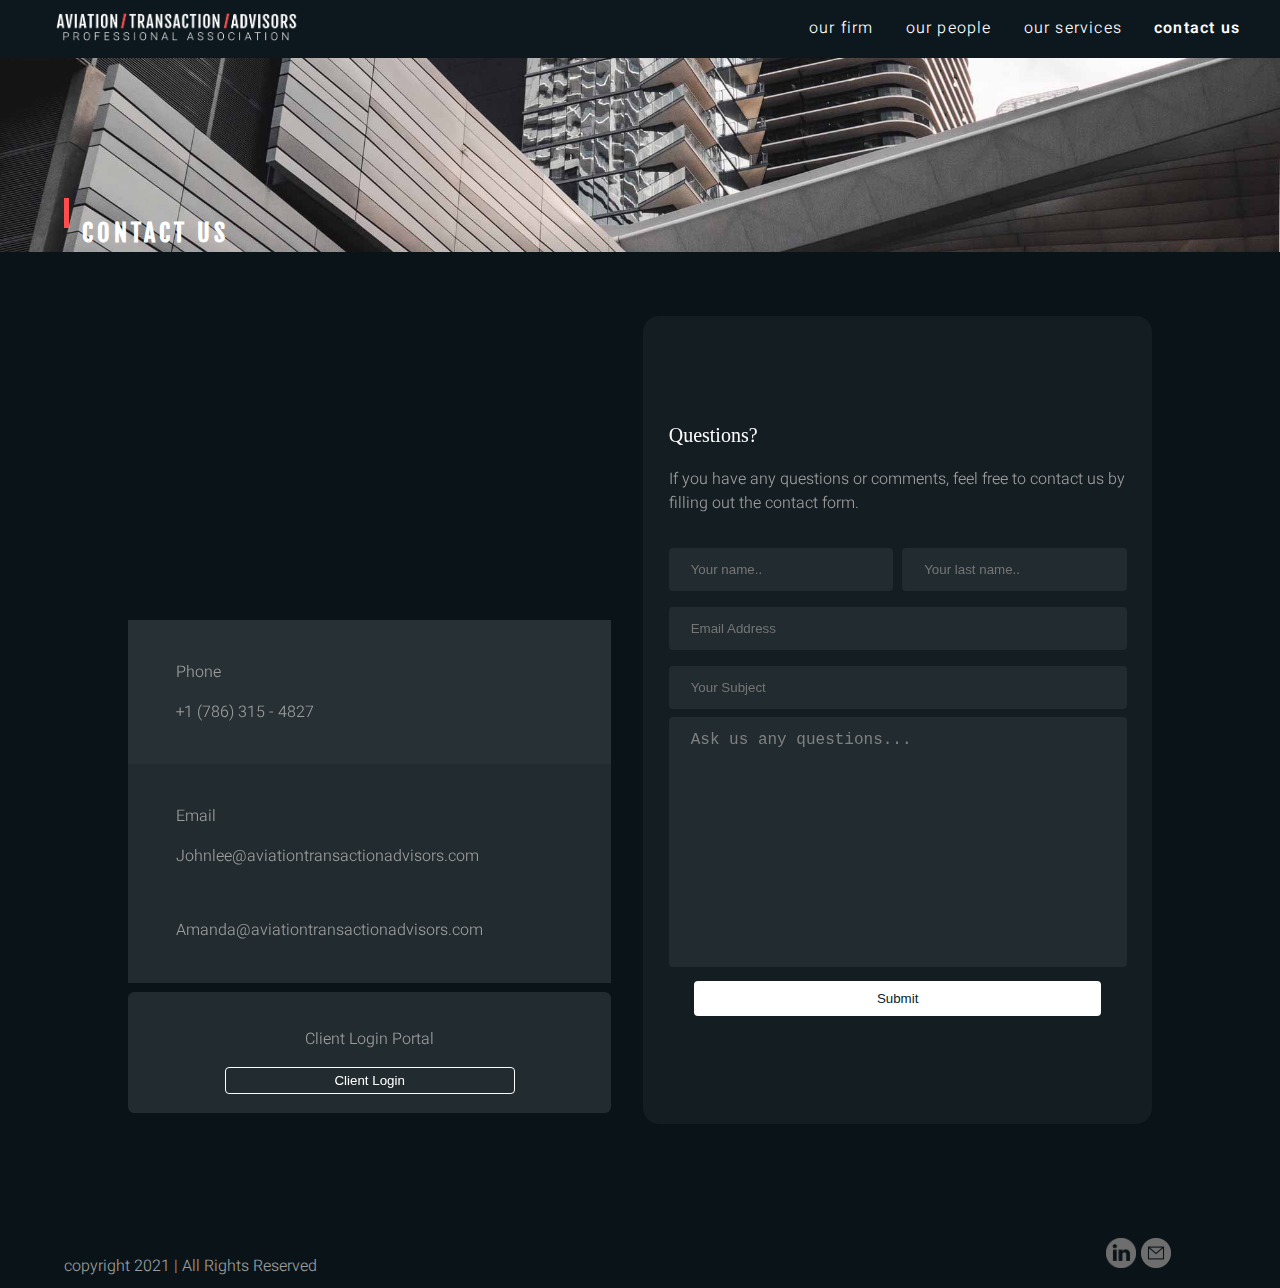
<file: Pages/contact-us.html>
<!DOCTYPE html>
<html lang="en" dir="ltr">
  <head>
    <meta charset="utf-8">
    <meta name="viewport" content="width=device-width, initial-scale=1">
    <meta http-equiv="X-UA-Compatible" content="ie=edge">
    <title> Contact Us </title>

        <!-- Bootstrap CSS -->
        <link href="https://cdn.jsdelivr.net/npm/bootstrap@5.0.0-beta1/dist/css/bootstrap.min.css" rel="stylesheet" integrity="sha384-giJF6kkoqNQ00vy+HMDP7azOuL0xtbfIcaT9wjKHr8RbDVddVHyTfAAsrekwKmP1" crossorigin="anonymous">
        <!-- CSS only -->
        <link href="https://cdn.jsdelivr.net/npm/bootstrap@5.0.0-beta1/dist/css/bootstrap.min.css" rel="stylesheet" integrity="sha384-giJF6kkoqNQ00vy+HMDP7azOuL0xtbfIcaT9wjKHr8RbDVddVHyTfAAsrekwKmP1" crossorigin="anonymous">
        <!--Typography -->
        <link rel="preconnect" href="https://fonts.gstatic.com">
        <link href="https://fonts.googleapis.com/css2?family=Bebas+Neue&display=swap" rel="stylesheet">
        <link rel="preconnect" href="https://fonts.gstatic.com">
        <link href="https://fonts.googleapis.com/css2?family=Bebas+Neue&family=Poppins:wght@300;400;500;600;700&display=swap" rel="stylesheet">
        <link rel="stylesheet" href="https://cdnjs.cloudflare.com/ajax/libs/font-awesome/4.7.0/css/font-awesome.min.css">

        <link rel="stylesheet" href="../Styles/contact-us.css">


  </head>
  <body>


    <!-- Nav Bar -->
    <header>
    <nav class="navbar">
      <a href="../index.html"><div class="logo">
        <img class="logo" src="../Assets/Images/logo-new-01.png" alt="">
      </div></a>
      <a href="#" class="toggle-button">
         <span class="bar"></span>
          <span class="bar"></span>
           <span class="bar"></span>
       </a>
        <div class="navbar-links">
               <ul>
             <li><a class="links unactive-link" href="our-firm.html">our firm</a></li>
             <li><a class="links unactive-link" href="our-people.html">our people</a></li>
             <li><a class="links unactive-link" href="our-services.html">our services</a></li>
             <li><a class="links active-link" href="contact-us.html">contact us</a></li>
               </ul>
        </div>
       </nav>
    </header>
          <div class="Intro-banner">
            <div class="text-banner">
              <h2> Contact Us</h2>
            </div>
          </div>

        <div class="contact-container">
          <div class="contact-info">
                <div class="map">
                  <div class="map">
                  <div style="width: 100%"><iframe width="100%" height="300" frameborder="0" scrolling="no" marginheight="0" marginwidth="0" src="https://maps.google.com/maps?width=100%25&amp;height=600&amp;hl=en&amp;q=1200%20Brickell%20Ave%20Ste.%201950,%20Miami,%20FL%2033131+(Cutler%20Curtis)&amp;t=&amp;z=17&amp;ie=UTF8&amp;iwloc=B&amp;output=embed"></iframe><a href="https://www.maps.ie/route-planner.htm"></a></div>
                  </div>
                </div>
                <div class="info">
                      <div class="info-1">
                        <div class="in-contents">
                        <p>Phone</p>
                        <p> +1 (786) 315 - 4827</p>
                        </div>
                      </div>
                      <div class="info-2">
                        <div class="in-contents">
                        <p>Email</p>
                        <p>Johnlee@aviationtransactionadvisors.com</p><br>
                        <p>Amanda@aviationtransactionadvisors.com</p>
                      </div>
                      </div>

                </div>
                <div class="client-login">
                  <p>Client Login Portal</p>
                  <a href="https://client.cosmolex.com/#/login">
                  <button type="button" name="button"> Client Login</button>
                  </a>

                </div>

          </div>

          <div class="form-field">
            <div class="intro-text-form">
              <h3> Questions?</h3>
              <p>If you have any questions or comments, feel free to
                contact us by filling out the contact form.</p>
            </div>
            <form class="" action="index.html" method="post">
              <div class="input1">

                  <input type="text" id="fname" name="firstname" placeholder="Your name..">


                  <input type="text" id="lname" name="lastname" placeholder="Your last name..">
              </div>
              <div class="input2">

                <input type="text" id="lname" name="lastname" placeholder="Email Address">


                <input type="text" id="lname" name="lastname" placeholder="Your Subject">
                  <textarea>Ask us any questions...</textarea>

              </div>


                      <button class="submit-bttn"type="button" name="button"> Submit </button>




            </form>

          </div>

        </div>

        <footer class="footer-nav">
          <div class="text">
            <p>copyright 2021 | All Rights Reserved </p>
          </div>
          <div class="social-icons">
            <a href="https://www.linkedin.com/company/aviationtransactionadvisors/about/">
            <img class="icons" src="../Assets/Icons/linkedin.png" alt="">
            </a>
            <a href="mailto:johnlee@aviationtransactionadvisors.com">
            <img class="icons" src="../Assets/Icons/mail.png" alt="">
            </a>
          </div>

          </footer>

        <script src="../app.js"></script>
</body>
</html>
</file>
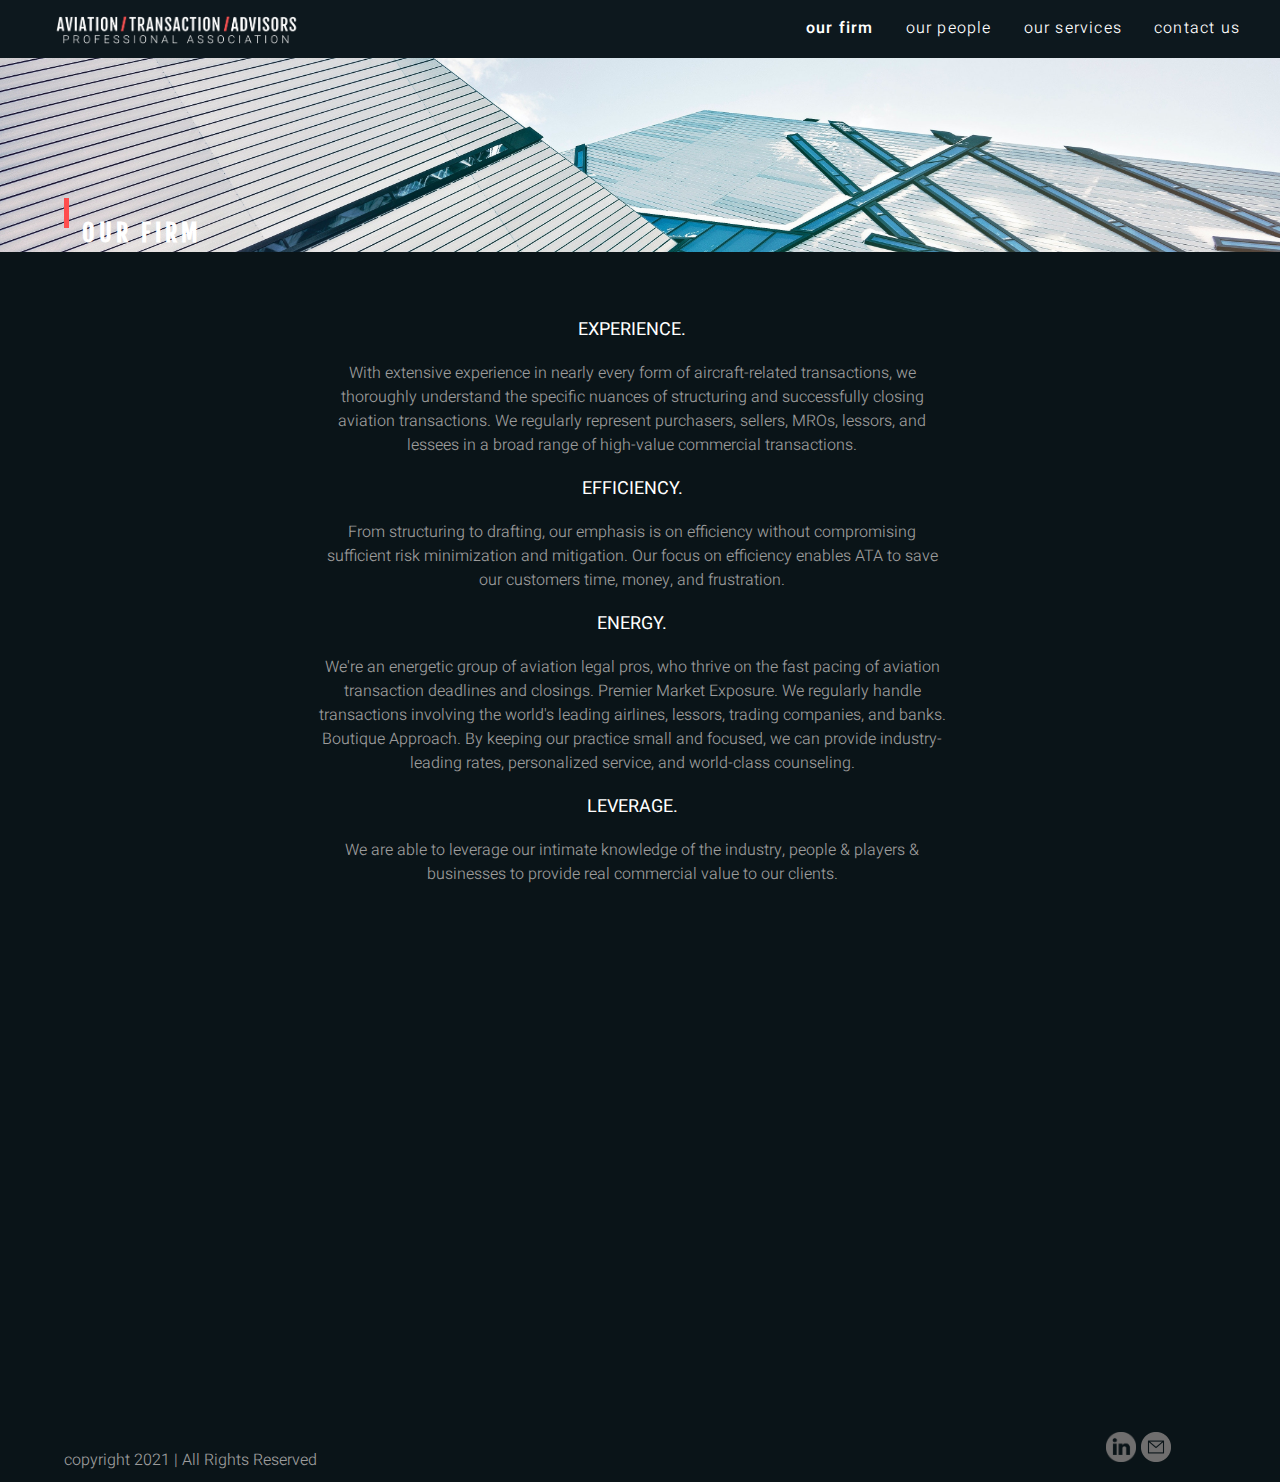
<file: Pages/our-firm.html>
<!DOCTYPE html>
<html lang="en" dir="ltr">
  <head>
    <meta charset="utf-8">
    <meta name="viewport" content="width=device-width, initial-scale=1">
    <meta http-equiv="X-UA-Compatible" content="ie=edge">
    <title> Our Firm </title>

        <!-- Bootstrap CSS -->
        <link href="https://cdn.jsdelivr.net/npm/bootstrap@5.0.0-beta1/dist/css/bootstrap.min.css" rel="stylesheet" integrity="sha384-giJF6kkoqNQ00vy+HMDP7azOuL0xtbfIcaT9wjKHr8RbDVddVHyTfAAsrekwKmP1" crossorigin="anonymous">
        <!-- CSS only -->
        <link href="https://cdn.jsdelivr.net/npm/bootstrap@5.0.0-beta1/dist/css/bootstrap.min.css" rel="stylesheet" integrity="sha384-giJF6kkoqNQ00vy+HMDP7azOuL0xtbfIcaT9wjKHr8RbDVddVHyTfAAsrekwKmP1" crossorigin="anonymous">
        <!--Typography -->
        <link rel="preconnect" href="https://fonts.gstatic.com">
        <link href="https://fonts.googleapis.com/css2?family=Bebas+Neue&display=swap" rel="stylesheet">
        <link rel="preconnect" href="https://fonts.gstatic.com">
        <link href="https://fonts.googleapis.com/css2?family=Bebas+Neue&family=Poppins:wght@300;400;500;600;700&display=swap" rel="stylesheet">
        <link rel="stylesheet" href="https://cdnjs.cloudflare.com/ajax/libs/font-awesome/4.7.0/css/font-awesome.min.css">

        <link rel="stylesheet" href="../Styles/our-firm.css">


  </head>
  <body>


    <!-- Nav Bar -->
    <header>


    <nav class="navbar">
      <a href="../index.html"><div class="logo">
      <img class="logo" src="../Assets/Images/logo-new-01.png" alt="">
      </div></a>
      <a href="#" class="toggle-button">
         <span class="bar"></span>
          <span class="bar"></span>
           <span class="bar"></span>
       </a>
        <div class="navbar-links">
               <ul>
             <li><a class="links active-link" href="our-firm.html">our firm</a></li>
             <li><a class="links unactive-link" href="our-people.html">our people</a></li>
             <li><a class="links unactive-link" href="our-services.html">our services</a></li>
             <li><a class="links unactive-link" href="contact-us.html">contact us</a></li>
               </ul>
            </div>
        </nav>
        </header>

                <div class="Intro-banner">
                  <div class="text-banner">
                    <h2> Our Firm </h2>
                  </div>
                </div>
          <section>
            <div class="firm-container">
                    <div class="firm-values">
                    <h3>Experience.</h3>
                      <p>  With extensive experience in nearly every form of aircraft-related transactions, we thoroughly understand the specific nuances of structuring and successfully closing aviation transactions. We regularly represent purchasers, sellers, MROs, lessors, and lessees in a broad range of high-value commercial transactions.  </p>
                    <h3>  Efficiency. </h3>
                         <p>From structuring to drafting, our emphasis is on efficiency without compromising sufficient risk minimization and mitigation. Our focus on efficiency enables ATA to save our customers time, money, and frustration. </p>
                    <h3>  Energy.</h3>
                      <p>We're an energetic group of aviation legal pros, who thrive on the fast pacing of aviation transaction deadlines and closings.
                      Premier Market Exposure. We regularly handle transactions involving the world's leading airlines, lessors, trading companies, and banks.
                      Boutique Approach. By keeping our practice small and focused, we can provide industry-leading rates, personalized service, and world-class counseling. </p>
                      <h3>Leverage. </h3>
                      <p>We are able to leverage our intimate knowledge of the industry, people & players & businesses to provide real commercial value to our clients.</p>


                  </div>


                    </div>
                    <footer class="footer-nav">
                      <div class="text">
                        <p>copyright 2021 | All Rights Reserved </p>
                      </div>
                      <div class="social-icons">
                        <a href="https://www.linkedin.com/company/aviationtransactionadvisors/about/">
                        <img class="icons" src="../Assets/Icons/linkedin.png" alt="">
                        </a>
                        <a href="mailto:johnlee@aviationtransactionadvisors.com">
                        <img class="icons" src="../Assets/Icons/mail.png" alt="">
                        </a>
                      </div>

                      </footer>
                  </div>

                </section>





        <script src="../app.js"></script>
</body>
</html>
</file>
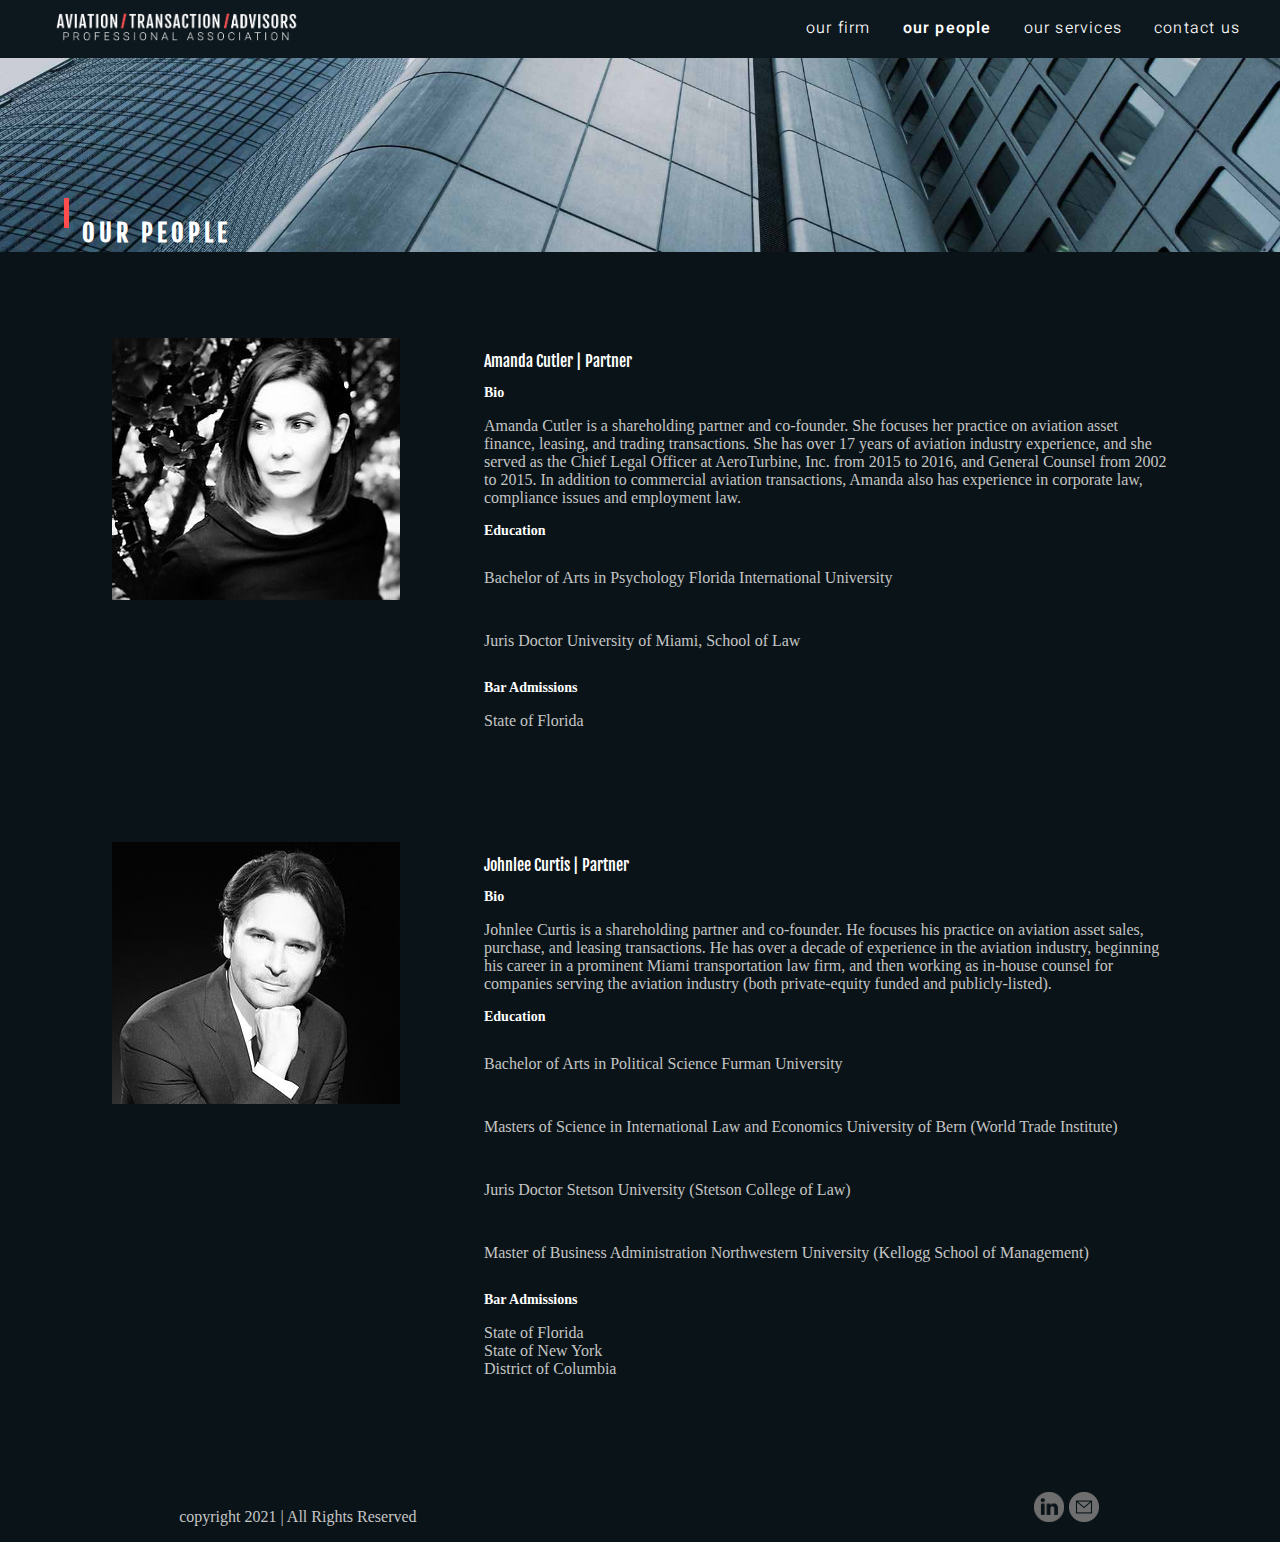
<file: Pages/our-people.html>
<!DOCTYPE html>
<html lang="en" dir="ltr">
  <head>
    <meta charset="utf-8">
    <meta name="viewport" content="width=device-width, initial-scale=1">
    <meta http-equiv="X-UA-Compatible" content="ie=edge">
    <title> Our People</title>

        <!-- Bootstrap CSS -->
        <link href="https://cdn.jsdelivr.net/npm/bootstrap@5.0.0-beta1/dist/css/bootstrap.min.css" rel="stylesheet" integrity="sha384-giJF6kkoqNQ00vy+HMDP7azOuL0xtbfIcaT9wjKHr8RbDVddVHyTfAAsrekwKmP1" crossorigin="anonymous">
        <!-- CSS only -->
        <link href="https://cdn.jsdelivr.net/npm/bootstrap@5.0.0-beta1/dist/css/bootstrap.min.css" rel="stylesheet" integrity="sha384-giJF6kkoqNQ00vy+HMDP7azOuL0xtbfIcaT9wjKHr8RbDVddVHyTfAAsrekwKmP1" crossorigin="anonymous">
        <!--Typography -->
        <link rel="preconnect" href="https://fonts.gstatic.com">
        <link href="https://fonts.googleapis.com/css2?family=Bebas+Neue&display=swap" rel="stylesheet">
        <link rel="preconnect" href="https://fonts.gstatic.com">
        <link href="https://fonts.googleapis.com/css2?family=Bebas+Neue&family=Poppins:wght@300;400;500;600;700&display=swap" rel="stylesheet">
        <link rel="stylesheet" href="https://cdnjs.cloudflare.com/ajax/libs/font-awesome/4.7.0/css/font-awesome.min.css">

        <link rel="stylesheet" href="../Styles/ourpeople.css">


  </head>
  <body>


    <!-- Nav Bar -->
    <header>
          <nav class="navbar">
            <a href="../index.html"><div class="logo">
            <img class="logo" src="../Assets/Images/logo-new-01.png" alt="">
            </div></a>
            <a href="#" class="toggle-button">
               <span class="bar"></span>
                <span class="bar"></span>
                 <span class="bar"></span>
             </a>
              <div class="navbar-links">
                     <ul>
                   <li><a class="links unactive-link" href="our-firm.html">our firm</a></li>
                   <li><a class="links active-link" href="our-people.html">our people</a></li>
                   <li><a class="links unactive-link" href="our-services.html">our services</a></li>
                   <li><a class="links unactive-link" href="contact-us.html">contact us</a></li>
                     </ul>
              </div>
          </nav>
    </header>
                    <div class="Intro-banner">
                      <div class="text-banner">
                        <h2> Our People </h2>
                      </div>
                    </div>

                    <section>
                      <div class="ourppl-Container">
                        <div class="contact1">
                          <div class="img-plus-name">
                            <img src="../Assets/Images/amanda.jpg" alt="">
                            <div class="">

                            </div>
                              </div>
                            <div class="contact-text">
                              <h2>Amanda Cutler | Partner </h2>
                              <h3>Bio</h3>
                              <p>Amanda Cutler is a shareholding partner and co-founder. She focuses her practice on aviation asset finance, leasing, and trading transactions. She has over 17 years of aviation industry experience, and she served as the Chief Legal Officer at AeroTurbine, Inc. from 2015 to 2016, and General Counsel from 2002 to 2015. In addition to commercial aviation transactions, Amanda also has experience in corporate law, compliance issues and employment law.</p>
                              <h3>Education</h3>
                              <div class="educ">
                                <p>Bachelor of Arts in Psychology
                              Florida International University</p>
                              <p>Juris Doctor
                              University of Miami, School of Law </p>
                              </div>
                              <h3>Bar Admissions</h3>
                              <p> State of Florida </p>
                            </div>
                        </div>
                        <div class="contact2">

                            <div class="img-plus-name">
                              <img src="../Assets/Images/JLC.jpg" alt="">
                              <div class="">

                              </div>
                                </div>
                              <div class="contact-text">
                                <h2>Johnlee Curtis | Partner  </h2>
                                <h3>Bio</h3>
                                <p> Johnlee Curtis is a shareholding partner and co-founder. He focuses his practice on aviation asset sales, purchase, and leasing transactions. He has over a decade of experience in the aviation industry, beginning his career in a prominent Miami transportation law firm, and then working as in-house counsel for companies serving the aviation industry (both private-equity funded and publicly-listed).</p>
                                <h3>Education</h3>
                                <div class="educ">
                                  <p> Bachelor of Arts in Political Science
                                  Furman University</p>
                                  <p>Masters of Science in International Law and Economics
                                  University of Bern (World Trade Institute)</p>
                                  <p>Juris Doctor
                                  Stetson University (Stetson College of Law)</p>
                                  <p>Master of Business Administration
                                  Northwestern University (Kellogg School of Management)</p>
                                </div>
                                <h3>Bar Admissions</h3>
                                <p> State of Florida <br>
                                  State of New York <br>
                                  District of Columbia</p>
                              </div>


                        </div>

                        <footer class="footer-nav">
                          <div class="text">
                            <p>copyright 2021 | All Rights Reserved </p>
                          </div>
                          <div class="social-icons">
                            <a href="https://www.linkedin.com/company/aviationtransactionadvisors/about/">
                            <img class="icons" src="../Assets/Icons/linkedin.png" alt="">
                            </a>
                            <a href="mailto:johnlee@aviationtransactionadvisors.com">
                            <img class="icons" src="../Assets/Icons/mail.png" alt="">
                            </a>
                          </div>

                          </footer>

                      </div>
                    </section>








             <script src="../app.js"></script>
  </body>
</html>
</file>
<file: Styles/contact-us.css>
@import url('https://fonts.googleapis.com/css2?family=Heebo:wght@300;400;500;600;700&display=swap');
@import url('https://fonts.googleapis.com/css2?family=Fjalla+One&display=swap');
@import url('https://fonts.googleapis.com/css2?family=Abel&display=swap');

*{
  box-sizing: border-box;
}

body{
  margin: 0;
  padding: 0;
  background-color:#0A1418;
  color: white;
}
h3{
  font-family: 'Heebo' sans-serif;
  font-weight: 400;
  color: white;
  font-size: 20px
}
p{
  font-family: 'Heebo', sans-serif;
  font-size: 16px;
  font-weight: 300;
  color: #9B9B9B;
}
/*
NAV BAR
*/
header{
  position: fixed;
  z-index: 1000;
  width: 100%;

}
.navbar{
  width:100%;
  z-index: 1000;
  position: fixed;

  display: flex;
  justify-content: space-between;
  align-items: center;
  background-color: #0D181E;
  color: #DEDEDE;
  padding-left: 1.5rem;
  padding-right: 1.5rem;
}

.logo{
  display: flex;
  flex: start;
  height: 50px;
  padding-left:  5%;
}

.logo img{

  width:auto;
  height:45px;
}

.navbar-links ul{
  margin:0;
  padding: 0;
  display: flex;
}

.navbar-links li{
font-family: 'Heebo', sans-serif;
font-weight: 400;
font-variant: small-caps;
font-size: 16px;
letter-spacing: 1.2px;
  list-style:none;
}

.navbar-links li a{
  text-decoration: none;
  color: white;
  padding: 1rem;
  display: block;
}

.links::after{
  content: '';
  display: block;
  width: 0;
  height: 2px;
  background-color: #FF4D4D;
  transition: width .3s;
}

.links:hover::after{
  width: 100%;
  font-weight: bold;
  background-color: #FF4D4D;
  transition: width .3s;
}
.active-link {
  font-weight: 600;

}
.unactive-link{
  font-weight: 300;
}

.toggle-button{
  position: absolute;
  top:1.5rem;
  right:1.5rem;
  display: none;
  flex-direction: column;
  justify-content: space-between;
  width: 30px;
  height: 21px;
}

.toggle-button .bar{
  height:2px;
  width:100%;
  background-color: white;
  border-radius: 1rem;
}

/*
Intro Banner
*/

.Intro-banner{
  background-image: url('../Assets/Images/banner-4copy.jpg');
  background-size: cover;
  width: 100%;
  height: 15.75em;
}

.text-banner{
  margin-left: 5%;
  top:22%;
  bottom: 65%;
  position:absolute;
  height: 30px;
  border-left: 5px solid #FF4D4D;
  width: 100%;
}
.text-banner h2{
  font-family: 'Fjalla One', sans-serif;
  letter-spacing: 4px;
  color: white;
  padding-left: 1%;
  text-transform: uppercase;

}


/*
Main container
*/

.contact-container{
  display: grid;
  grid-template-columns: 0.95fr 1fr;
  column-gap: 2rem;
  margin-left: 10%;
  margin-right: 10%;
  margin-top: 5%;
  margin-bottom: 5%;

}

/*
Contact info section
*/

.info{
  display: grid;
  grid-template-columns: 1fr;
  align-content: center;
}

.info-1{
  background-color: #273034;
  padding-right: 10%;
  padding-left: 10%;
  padding-bottom: 5%;
  padding-top: 5%;
}


.info-2{
  background-color: #222B2F;
  padding-bottom: 5%;
  padding-top: 5%;
    padding-left: 10%;
}

.client-login{
  display: flex;
  flex-direction: column;
  align-content: center;
  justify-content: center;
  width: 100%;
  height:15%;
  background-color: #222B2F;
  padding: 5%;
  margin-top: 2%;
  border-radius: 0.4em;
  padding-left:  20%;
  padding-right: 20%;
}

.client-login p{
  text-align: center;
  align-content: center;
  justify-content: center;
}
.client-login button{
  width: 100%;
  padding: 5px;
  color: white;
  border: 1.5px solid white;
  background-color: transparent;
  border-radius: 0.3em;

}
.client-login button:hover{
  background-color: white;
  color:black;
}
.intro-text-form{
  margin: 5%;
}
.form-field{
  width: 100%;
  align-content: center;
  background-color:#141D21;
  border-radius: 1em;
  justify-content: center;

}
.input1{
  display: grid;
  grid-template-columns: 1fr 1fr;
  grid-column-gap: 2%;
  margin-left: 5%;
  margin-right: 5%;
}
.input1 input{
  width: 100%;
  padding: 12px 20px;
  background-color: #222B2F;
  margin: 8px 0;
  display: inline-block;
  border: 2px solid #222B2F;
  border-radius: 4px;
  box-sizing: border-box;
}
.input2{
  margin-left: 5%;
  margin-right: 5%;
}
.input2 input{
  width: 100%;
  padding: 12px 20px;
  background-color: #222B2F;
  margin: 8px 0;
  display: inline-block;
    border: 2px solid #222B2F;
  border-radius: 4px;
  box-sizing: border-box;
}

.submit-bttn{
  width: 80%;
  margin-left: 20%;
  margin-right: 20%;
  background-color: white;
  color: #07252C;
  padding: 10px 20px;
  align-items: center;
  margin-top: 2%;
  margin-bottom: 5%;
  margin-left: 10%;
  margin-right: 5%;
  border: none;
  border-radius: 4px;
  cursor: pointer;
}

.submit-bttn:hover {
  background-color: black;
  color: white;
}

textarea {
  width: 100%;
  height: 250px;
  padding: 12px 20px;
  box-sizing: border-box;
  border: 2px solid #222B2F;
  border-radius: 4px;
  background-color: #222B2F;
  font-size: 16px;
  color: grey;
  resize: none;
}

/*
------------------------------
Footer section
------------------------------
 */
.footer-nav{
  display:inline-flex;
  bottom: 0;
  height:100px;
  width: 100%;
  background-color: #0A1418;
  z-index: 100;
  padding-left: 5%;
  padding-right: 5%;
}
.text{
  width: 90%;
  height: 50px;
  display: flex;
  align-self: flex-start;
  margin-top: 50px;
  color: grey;
}
.icons{
  width: auto;
  height:30px;
  margin-left: 5px;
}

.social-icons{
  width: 50px;
  height: 50px;
  display: flex;
  align-self: flex-end;
}

/*
------------------------------
Responsive section
------------------------------
*/
@media (max-width:950px){
  .contact-container{
    margin-left: 3%;
    margin-right: 3%;
    margin-top: 5%;
    margin-bottom: 5%;
  }
}


@media (max-width:800px){
  .info{
    grid-template-columns: 1fr;
  }
  .info-1{
    display: grid;
    grid-template-columns: 1fr 1fr;
  }
  .info-2{
    display: grid;
    grid-template-columns: 1fr 1fr;
  }
  .links:hover::after{
    width: 0%;
    font-weight: bold;
    transition: width .3s;
  }
    .links:hover{
      background-color: #424C50;
    }
  .contact-container{
    grid-template-columns: 1fr;
    grid-row-gap: 30px;
  }
  .toggle-button{
    display: flex;
  }
  .navbar-links{
    display: none;
    width: 100%;
  }
  .navbar{
    flex-direction: column;
    align-items: flex-start;
  }
  .navbar-links ul{
    width: 100%;
    flex-direction: column;
  }
  .navbar-links li{
    text-align: center;
  }
  .navbar-links li a{
    padding: 1.5rem 1rem;
  }

  .navbar-links.active{
display: flex;
  }
}
@media (max-width:500px){

.contact-container{
  margin-left: 3%;
  margin-right: 3%;
  margin-top: 10%;
  margin-bottom: 5%;
}
}
</file>
<file: Styles/our-firm.css>
@import url('https://fonts.googleapis.com/css2?family=Heebo:wght@300;400;500;600;700&display=swap');
@import url('https://fonts.googleapis.com/css2?family=Fjalla+One&display=swap');
@import url('https://fonts.googleapis.com/css2?family=Abel&display=swap');

*{
  box-sizing: border-box;
}

body{
  margin: 0;
  padding: 0;
  background-color:#0A1418;
}
h3{
  font-family: 'Heebo', sans-serif;
  font-weight: 400;
  color: white;
  font-size: 18px;
  text-transform: uppercase;
}
p{
  font-family: 'Heebo', sans-serif;
  font-size: 16px;
  font-weight: 300;
  color: #9B9B9B;
}

/*
NAV BAR
*/
header{
  position: fixed;
  z-index: 10000;

}
.navbar{
  width: 100%;
  position: fixed;
  display: flex;
  justify-content: space-between;
  align-items: center;
  background-color: #0D181E;
  color: #DEDEDE;
  padding-left: 1.5rem;
  padding-right: 1.5rem;

}

.logo{
  display: flex;
  flex: start;
  height: 50px;
  padding-left:5%;
  align-items: center;
}

.logo img{
  width:auto;
  height:45px;


}

.navbar-links ul{
  margin:0;
  padding: 0;
  display: flex;
}

.navbar-links li{
font-family: 'Heebo', sans-serif;
font-weight: 400;
font-variant: small-caps;
font-size: 16px;
letter-spacing: 1.2px;
  list-style:none;
}

.navbar-links li a{
  text-decoration: none;
  color: white;
  padding: 1rem;
  display: block;
}
.links::after{
  content: '';
  display: block;
  width: 0;
  height: 2px;
  background-color: #FF4D4D;
  transition: width .3s;
}

.links:hover::after{
  width: 100%;
  font-weight: bold;
  background-color:#FF4D4D;
  transition: width .3s;
}
.active-link {
  font-weight: 600;

}
.unactive-link{
  font-weight: 300;
}

.toggle-button{
  position: absolute;
  top:1.5rem;
  right:1.5rem;
  display: none;
  flex-direction: column;
  justify-content: space-between;
  width: 30px;
  height: 21px;
}

.toggle-button .bar{
  height:2px;
  width:100%;
  background-color: white;
  border-radius: 1rem;
}



/*
Intro Banner
*/

.Intro-banner{
  background-image: url('../Assets/Images/banner-7.jpg');
  background-size: cover;
  width: 100%;
  height: 15.75em;
}

.text-banner{
  margin-left: 5%;
  top:22%;
  bottom: 65%;
  position:absolute;
  height: 30px;
  border-left: 5px solid #FF4D4D;
  width: 100%;
  z-index: 10;
}
.text-banner h2{
  font-family: 'Fjalla One', sans-serif;
  letter-spacing: 4px;
  color: white;
  padding-left: 1%;
  text-transform: uppercase;

}
.firm-container{
  height:90vh;
  display: grid;
  grid-template-columns: 1fr;
  margin-left: 20%;
  margin-right: 20%;
  margin-bottom: 5%;
}
.firm-values{
  display: block;
  justify-content: center;
  text-align: center;
  width: 100%;
  height:600px;
  padding-top: 6%;
  padding-left: 8%;
  padding-right: 10%;
  color:white;
}

.header-mid h2{
  font-size: 20px;
  margin-bottom: 20px;
}
.stats-cont{
  padding-top: 15%;
  margin-left: 10%;
}
.stats-cont h4{
  font-family: 'Heebo' sans-serif;
  font-weight:500;
  font-size: 14.5px;
  color: white;
  letter-spacing: 1px;
  text-transform: uppercase;
}


/*
------------------------------
Footer section
------------------------------
 */
.footer-nav{
  display:inline-flex;
  bottom: 0;
  height:100px;
  width: 100%;
  background-color: #0A1418;
  z-index: 100;
  padding-left: 5%;
  padding-right: 5%;
  margin-top: 20%;
}
.text{
  width: 90%;
  height: 50px;
  display: flex;
  align-self: flex-start;
  margin-top: 50px;
  color: grey;
}
.icons{
  width: auto;
  height:30px;
  margin-left: 5px;
}

.social-icons{
  width: 50px;
  height: 50px;
  display: flex;
  align-self: flex-end;
}

/*
------------------------------
Responsive section
------------------------------
*/
@media (max-width:800px){
  .links:hover::after{
    width: 0%;
    font-weight: bold;
    transition: width .3s;
  }
    .links:hover{
      background-color: #424C50;
    }
  .toggle-button{
    display: flex;
  }
  .navbar-links{
    display: none;
    width: 100%;
  }
  .navbar{
    flex-direction: column;
    align-items: flex-start;
  }
  .navbar-links ul{
    width: 100%;
    flex-direction: column;
  }
  .navbar-links li{
    text-align: center;
  }
  .navbar-links li a{
    padding: 1.5rem 1rem;
  }

  .navbar-links.active{
display: flex;
  }
  .firm-container{
    grid-template-columns: 1fr;
    grid-template-rows: 1fr;
    margin-left: 2%;
    margin-right: 2%;
  }
  .firm-values{
    padding-right: 10%;

  }
  .stats-cont{
    display: grid;
    margin-top: 2%;
    grid-template-columns: 50% 50%;
    grid-template-rows: 0.2fr 0.2fr;

}
@media (max-width:700px){
  .firm-container{
    grid-template-columns: 1fr;

  }

@media (max-width:500px){
  .firm-container{
    height: 800px;
    padding-top: 10%;
    padding-bottom: 10%;
  }

    .firm-values{
      padding-left: 5%;
      padding-right: 5%;
    }
}
</file>
<file: Styles/ourpeople.css>
@import url('https://fonts.googleapis.com/css2?family=Heebo:wght@300;400;500;600;700&display=swap');
@import url('https://fonts.googleapis.com/css2?family=Fjalla+One&display=swap');
@import url('https://fonts.googleapis.com/css2?family=Abel&display=swap');

*{
  box-sizing: border-box;
}

body{
  display: block;
  margin: 0;
  padding: 0;
  background-color:#0A1418;
}
h2{
  font-family: 'Fjalla One', sans-serif;
  color: white;
}
/*
NAV BAR
*/
header{
  position: fixed;
  z-index: 10000;
}
.navbar{
  position: fixed;
  width: 100%;
  display: flex;
  justify-content: space-between;
  align-items: center;
  background-color: #0D181E;
  color: #DEDEDE;

  padding-left: 1.5rem;
  padding-right: 1.5rem;
  z-index: 10;
}
.logo{
  padding-left:5%;
  display: flex;
  flex: start;
  height: 50px;
}

.logo img{
  width:auto;
  height:45px;
}
.links::after{
  content: '';
  display: block;
  width: 0;
  height: 2px;
  background-color: #FF4D4D;
  transition: width .3s;
}

.links:hover::after{
  width: 100%;
  font-weight: bold;
  background-color: #FF4D4D;
  transition: width .3s;
}
.active-link {
  font-weight: 600;
}
.unactive-link{
  font-weight: 300;
}

.navbar-links ul{
  margin:0;
  padding: 0;
  display: flex;
}

.navbar-links li{
font-family: 'Heebo', sans-serif;
font-weight: 400;
font-variant: small-caps;
font-size: 16px;
letter-spacing: 1.2px;
  list-style:none;
}

.navbar-links li a{
  text-decoration: none;
  color: white;
  padding: 1rem;
  display: block;
}

.navbar-links li:hover{
  background-color: #1B2428;
  font-weight: bold;
}
.navbar-links li a:hover{
  font-weight: bold;
}

.toggle-button{
  position: absolute;
  top:1.5rem;
  right:1.75rem;
  display: none;
  flex-direction: column;
  justify-content: space-between;
  width: 30px;
  height: 21px;
}

.toggle-button .bar{
  height:2px;
  width:100%;
  background-color: white;
  border-radius: 1rem;
}

/*
Intro Banner
*/

.Intro-banner{
  background-image: url('../Assets/Images/banner-9.jpg');
  background-size: cover;
  width: 100%;
  height: 15.75em;
}

.text-banner{
  top:22%;
  margin-left: 5%;
  bottom: 65%;
  position:absolute;
  height: 30px;
  border-left: 5px solid #FF4D4D;
  width: 100%;
}
.text-banner h2{
  font-family: 'Fjalla One', sans-serif;
  letter-spacing: 4px;
  color: white;
  padding-left: 1%;
  text-transform: uppercase;

}

.ourppl-Container{
  position: relative;
  height: 1100px;
  display: block;
  margin-top: 3%;
  margin-left: 5%;
  margin-right: 5%;
  margin-bottom: 3%;
  grid-template-rows: 1fr 1fr;
  grid-row-gap: 30px;

}
.ourppl-Container h3{
  color: white;
  font-size: 14px;
  text-transform: capitalize;
}
.ourppl-Container h2{
  font-family: 'Heebo' sans-serif;
  font-weight: 400;
  color: white;
  font-size: 15.5px
}
p{
  color: #C5C5C5;
}

.contact1{
  display: grid;
  grid-template-columns: 1fr 2fr;
  grid-gap: 30px;
  background-color: transparent;
  border-radius: 0.5em;
  padding: 3em 3em;
}
.contact2{
  display: grid;
  grid-template-columns: 1fr 2fr;
  grid-gap: 30px;
  background-color: transparent;
  border-radius: 0.5em;
  padding: 3em 3em;
}
.contact-text{
  display: block;
}

.educ{
  display: grid;
  grid-template-columns: 1fr;

  grid-gap: 13px;
}

/*
------------------------------
Footer section
------------------------------
 */
 footer{


 }
 .footer-nav{
   display:inline-flex;
   height:100px;
   width: 100%;
   background-color: #0A1418;
   z-index: 100;
   padding-left:10%;
   padding-right: 8%;
 }
 .text{
   width: 90%;
   height: 50px;
   display: flex;
   align-self: flex-start;
   margin-top: 50px;
   color: grey;
 }
 .icons{
   width: auto;
   height:30px;
   margin-left: 5px;
 }

 .social-icons{
   width: 50px;
   height: 50px;
   display: flex;
   align-self: flex-end;
 }

@media (max-width:900px){
  .ourppl-Container{
    grid-row-gap: 5px;
  }
}

@media (max-width:800px){
  footer{
 margin-top: 10%;
  }
  .links:hover::after{
    width: 0%;
    font-weight: bold;
    transition: width .3s;
  }
    .links:hover{
      background-color: #424C50;
    }
  .toggle-button{
    display: flex;
  }
  .navbar-links{
    display: none;
    width: 100%;
  }
  .navbar{

    flex-direction: column;
    align-items: flex-start;
  }
  .navbar-links ul{
    width: 100%;
    flex-direction: column;
  }
  .navbar-links li{
    text-align: center;
  }
  .navbar-links li a{
    padding: 1.5rem 1rem;
  }

  .navbar-links.active{
display: flex;
  }
  .ourppl-Container{
    height: 90vh;
    grid-template-rows: 1fr 1fr 0.25;
    grid-row-gap: 5px;
    margin-bottom: 30%;
    margin-left: 2%;
    margin-right: 2%;
  }

  .contact1{
    display: grid;
    grid-template-columns: 1fr;
    grid-template-rows: 0.5fr 2fr;
    grid-gap: 30px;
      margin-bottom: 5vh;
  }
  .contact2{
    display: grid;
    grid-template-columns: 1fr;
    grid-template-rows: 0.5fr 2fr;
    grid-gap: 30px;
    margin-bottom: 50px;

  }
}

@media (max-width:650px){
  footer{
display: none;
  }
}
</file>
